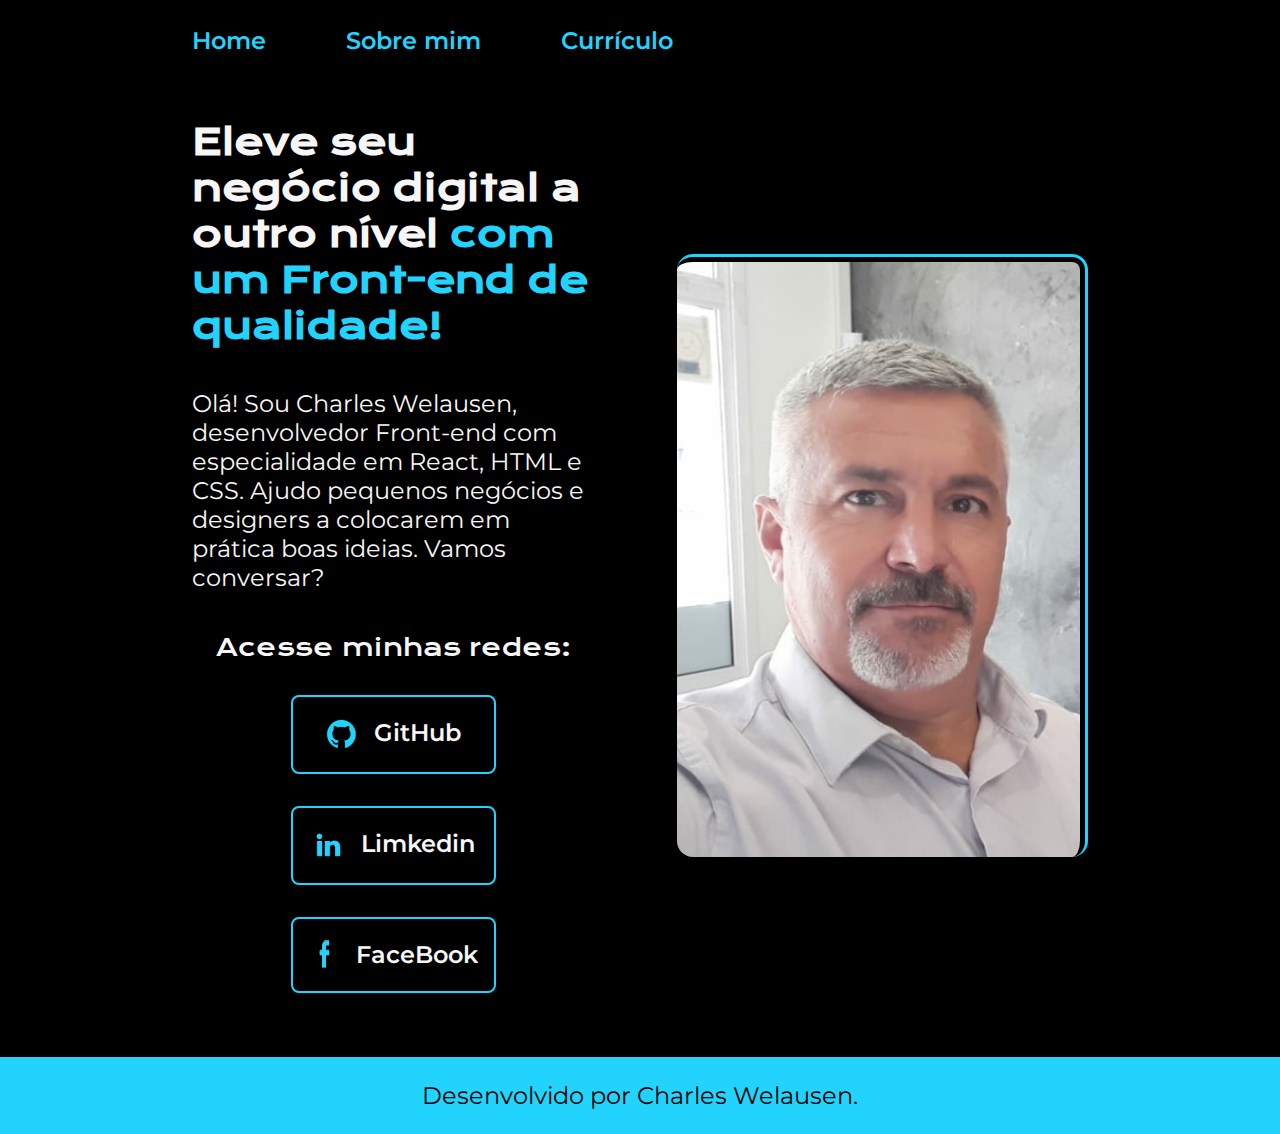
<file: index.html>
<!DOCTYPE html>
<html lang="pt-br">
<head>
    <meta charset="UTF-8">
    <meta http-equiv="X-UA-Compatible" content="IE=edge">
    <meta name="viewport" content="width=device-width, initial-scale=1.0">
    <link rel="stylesheet" href="./styles/style.css">
    <title>Portfolio de Charles Welausen</title>
</head>
<body>
    <header class="cabecalho">

        <nav class="cabecalho__menu">

            <a class="cabecalho__menu__link" href="index.html">Home</a>

            <a class="cabecalho__menu__link" href="about.html">Sobre mim</a>

            <a class="cabecalho__menu__link" href="curriculo.html">Currículo</a>

        </nav>
    </header>
    <main class="apresentacao">

        <section class="apresentacao__conteudo">    
            <h1 class="apresentacao__conteudo__titulo">Eleve seu negócio digital a outro nível
                <strong class="titulo-destaque">com um Front-end de qualidade!</strong></h1>

            <p class="apresentacao__conteudo__texto">Olá! Sou Charles Welausen, desenvolvedor Front-end com especialidade
                em React, HTML e CSS. Ajudo pequenos negócios e designers a colocarem em prática boas ideias. Vamos conversar?</p>         
            
            <div class="apresentacao__links"> 

                <h2 class="apresentacao__links__subtitulo">Acesse minhas redes:</h2>
                
                <a class="apresentacao__links__navegacao" target="_blank" href="https://github.com/charleswelausen"> <img src="./assets/github.png" alt="GitHub">GitHub</a>

                <a class="apresentacao__links__navegacao" target="_blank" href="https://linkedin.com/in/charles-welausen"> <img src="./assets/linkedin.png" alt="">Limkedin</a>

                <a class="apresentacao__links__navegacao" target="_blank" href="https://facebook.com/charles_welausen"> <img src="./assets/icoface32x32.png" alt="face" >FaceBook</a>

            </div>
            
        </section>        
        <img class="apresentacao__imagem" src="./assets/charles3.png" alt="foto Charles">

    </main>
    <footer class="rodape">
        <p>Desenvolvido por Charles Welausen.</p>
    </footer>
</body>
</html>
</file>
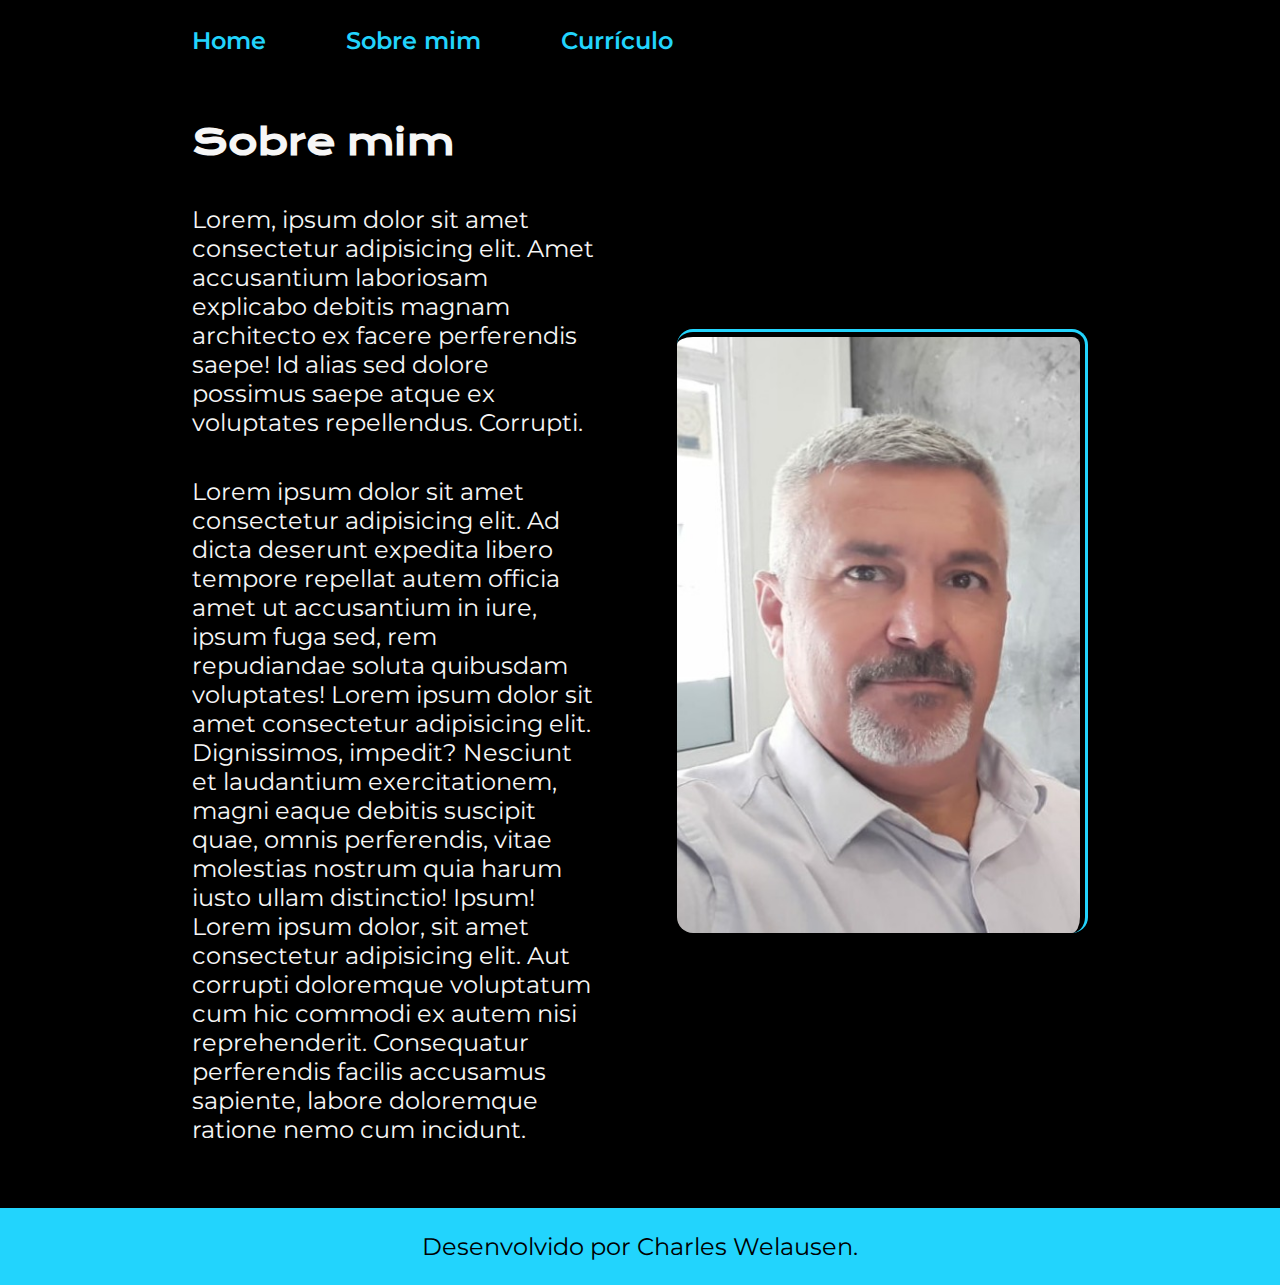
<file: about.html>
<!DOCTYPE html>
<html lang="pt-br">
    <head>
        <meta charset="UTF-8">
        <meta name="viewport" content="width=device-width, initial-scale=1.0">
        <link rel="stylesheet" href="./styles/style.css">
        <title>Sobre mim</title>
    </head>

    <body>
        <header class="cabecalho">
            <nav class="cabecalho__menu">
                <a class="cabecalho__menu__link" href="index.html">Home</a>

                <a class="cabecalho__menu__link" href="about.html">Sobre mim</a>

                <a class="cabecalho__menu__link" href="curriculo.html">Currículo</a>             
            </nav>
        </header>

        <main class="apresentacao">
            <section class="apresentacao__conteudo">
                <h1 class="apresentacao__conteudo__titulo">Sobre mim</h1>

                <p class="apresentacao__conteudo__texto">
                    Lorem, ipsum dolor sit amet consectetur adipisicing elit. Amet accusantium laboriosam explicabo debitis magnam architecto ex facere perferendis saepe! Id alias sed dolore possimus saepe atque ex voluptates repellendus. Corrupti.
                </p>
                <p class="apresentacao__conteudo__texto">Lorem ipsum dolor sit amet consectetur adipisicing elit. Ad dicta deserunt expedita libero tempore repellat autem officia amet ut accusantium in iure, ipsum fuga sed, rem repudiandae soluta quibusdam voluptates! Lorem ipsum dolor sit amet consectetur adipisicing elit. Dignissimos, impedit? Nesciunt et laudantium exercitationem, magni eaque debitis suscipit quae, omnis perferendis, vitae molestias nostrum quia harum iusto ullam distinctio! Ipsum! Lorem ipsum dolor, sit amet consectetur adipisicing elit. Aut corrupti doloremque voluptatum cum hic commodi ex autem nisi reprehenderit. Consequatur perferendis facilis accusamus sapiente, labore doloremque ratione nemo cum incidunt.</p>
            </section>   
            
            <img class="apresentacao__imagem" src="./assets/charles3.png" alt="foto Charles">
        </main>

        <footer class="rodape">
            <p>Desenvolvido por Charles Welausen.</p>
        </footer>    
</body>
</html>
</file>
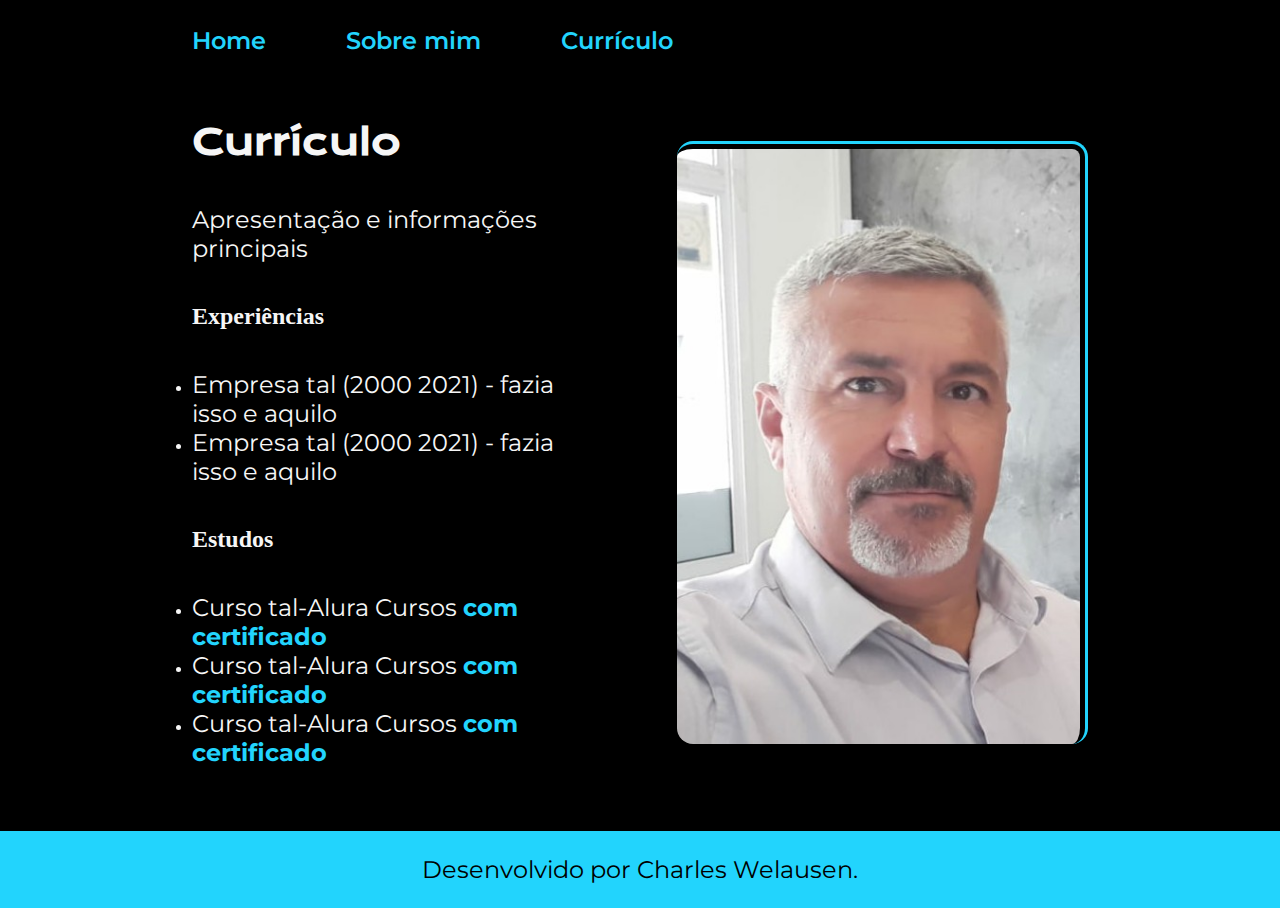
<file: curriculo.html>
<!DOCTYPE html>
<html lang="pt-br">
<head>
    <meta charset="UTF-8">
    <meta name="viewport" content="width=device-width, initial-scale=1.0">
    <link rel="stylesheet" href="./styles/style.css">
    <title>Curriculo</title>
</head>

<body>
    <header class="cabecalho">
        <nav class="cabecalho__menu">
            <a class="cabecalho__menu__link" href="index.html">Home</a>

            <a class="cabecalho__menu__link" href="about.html">Sobre mim</a>

            <a class="cabecalho__menu__link" href="curriculo.html">Currículo</a>
    </header>

    <main class="apresentacao">
        <section class="apresentacao__conteudo">
            <h1 class="apresentacao__conteudo__titulo">Currículo</h1>
                <p class="apresentacao__conteudo__texto">
                    Apresentação e informações principais
                </p>
            <h2 class="apresentacao__conteudo__subtitulo">Experiências</h2>
                <ul>
                    <li>
                        <p class="apresentacao__conteudo__texto">Empresa tal (2000 2021) - fazia isso e aquilo</p>
                    </li>
                    <li>
                        <p class="apresentacao__conteudo__texto">Empresa tal (2000 2021) - fazia isso e aquilo</p>
                    </li>
                </ul>
            <h2 class="apresentacao__conteudo__subtitulo">Estudos</h2>
                <ul>
                    <li>
                        <p class="apresentacao__conteudo__texto">Curso tal-Alura Cursos <a target="_blank" href="./assets/certificado-1.jpg"> <strong class="titulo-destaque">com certificado</strong></p></a>
                    </li>
                    <li>
                        <p class="apresentacao__conteudo__texto">Curso tal-Alura Cursos <a target="_blank" href="./assets/certificado-2.jpg"> <strong class="titulo-destaque">com certificado</strong></p></a>
                    </li>
                    <li>
                        <p class="apresentacao__conteudo__texto">Curso tal-Alura Cursos <a target="_blank" href="./assets/certificado-3.jpg"> <strong class="titulo-destaque">com certificado</strong></p></a>
                    </li>
                </ul>
        </section>
        <img class="apresentacao__imagem" src="./assets/charles3.png" alt="foto Charles">
    </main>

    <footer class="rodape">
        <p>Desenvolvido por Charles Welausen.</p>
    </footer>
    
</body>
</html>
</file>
<file: styles/style.css>
@import url('https://fonts.googleapis.com/css2?family=Krona+One&family=Montserrat:wght@400;600&display=swap');

:root {
    --cor-primaria: #000000;
    --cor-secundaria: #f6f6f6;
    --cor-terciaria: #22d4fd;
    --cor-hover: #272727;
    --cor-hover-link: #007bff;

    --fonte-primaria: 'Krona One', sans-serif;
    --fonte-secundaria: 'montserrat', sans-serif;
}

*{
    margin: 0;
    padding: 0;
}

body {
    box-sizing: border-box;  
    background-color: var(--cor-primaria);
    color: var(--cor-secundaria);
}


.cabecalho {
    padding: 2% 0 0 15%;
}

.cabecalho__menu {
    display: flex;
    gap: 80px;
}

.cabecalho__menu__link {
    font-family: var(--fonte-secundaria);
    font-size: 1.5rem;
    font-weight: 600;
    color: var(--cor-terciaria);
    text-decoration: none;
}

.cabecalho__menu__link:hover {
    color: var(--cor-hover-link);
}

.apresentacao {
    padding: 5% 15%;
    display: flex;
    align-items: center;
    justify-content: space-between;
    gap: 82px;
}

.apresentacao__conteudo {
    width: 50%;
    display: flex;
    flex-direction: column;
    gap: 40px;
}

.apresentacao__conteudo__titulo {
    font-size: 2.25rem;
    font-family: var(--fonte-primaria);
}

.titulo-destaque {
    color: var(--cor-terciaria);
}

.apresentacao__conteudo__texto {
    font-size: 1.5rem;
    font-family: var(--fonte-secundaria);
}

.apresentacao__conteudo__texto a {
    text-decoration: none;
}

.apresentacao__conteudo__texto strong:hover {
    color: var(--cor-hover-link);
}

.apresentacao__links {
    display: flex;
    flex-direction: column;
    align-items: center;
    gap: 32px;
}

.apresentacao__links__subtitulo {
    font-family: var(--fonte-primaria);
    font-weight: 400;
    font-size: 1.5rem;
}

.apresentacao__links__navegacao {  
    display: flex; 
    justify-content: center;
    gap: 16px;
    width: 50%;
    text-align: center;
    border: 2px solid var(--cor-terciaria);
    border-radius: 8px;
    font-family: var(--fonte-secundaria);
    font-weight: 600;
    font-size: 1.5rem;
    padding: 21.5px 0;
    color: var(--cor-secundaria);
    text-decoration: none;
}

.apresentacao__links__navegacao:hover {
    background-color: var(--cor-hover);
}

.apresentacao__imagem { 
    width: 45%;
    border-top: 3px solid var(--cor-terciaria);
    border-right: 3px solid var(--cor-terciaria);
    border-radius: 16px;
    padding: 5px 5px 0 0;
}

.rodape {
    background-color: var(--cor-terciaria);
    color: var(--cor-primaria);
    padding: 24px;
    font-family: var(--fonte-secundaria);
    font-size: 1.5rem;
    font-weight: 400;
    text-align: center;
}

@media (max-width: 1200px) {
    .cabecalho {
        padding: 10%;
    }
    .cabecalho__menu {
        justify-content: center;
    }
    .apresentacao {
        flex-direction: column-reverse;
        padding: 5%;
    }
    .apresentacao__conteudo {
        width: auto;
    }
}
</file>
